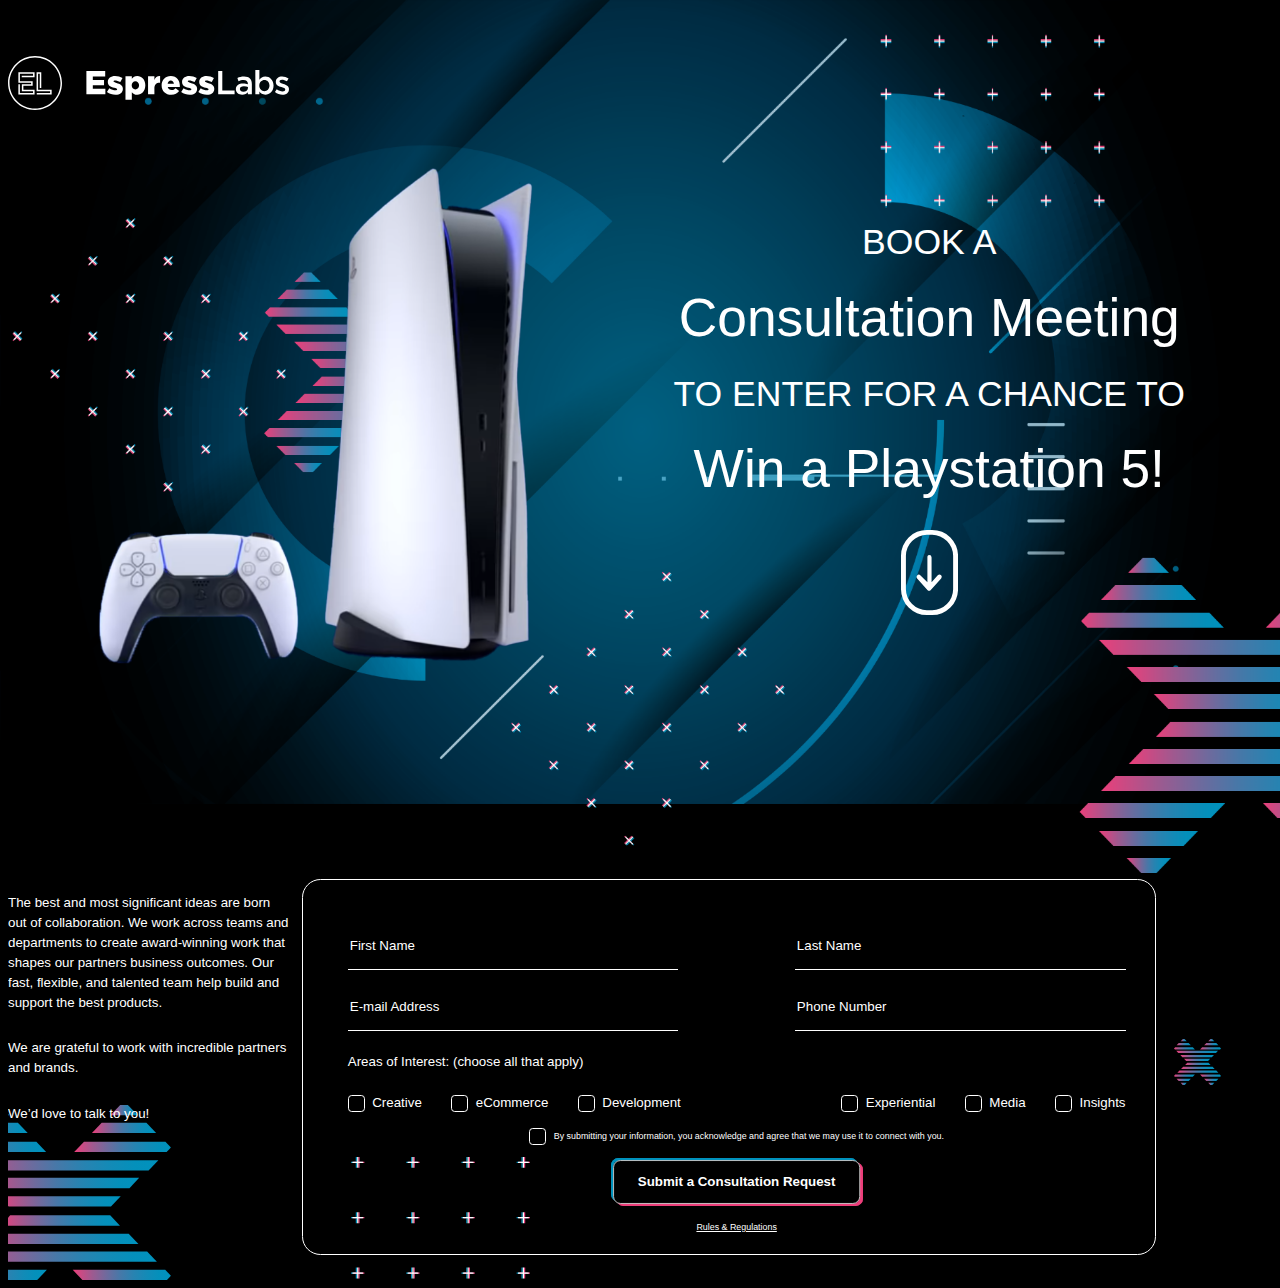
<file: app/index.html>
<!DOCTYPE html>
<html lang="en">
<head>
	<meta charset="utf-8">
    <meta name="viewport" content="width=device-width, initial-scale=1">
	<meta http-equiv="X-UA-Compatible" content="ie=edge">
	<title>EspressLabs</title>
	<link href="https://fonts.cdnfonts.com/css/gotham" rel="stylesheet">
	<link rel="stylesheet" href="https://stackpath.bootstrapcdn.com/bootstrap/5.0.0-alpha1/css/bootstrap.min.css" integrity="sha384-r4NyP46KrjDleawBgD5tp8Y7UzmLA05oM1iAEQ17CSuDqnUK2+k9luXQOfXJCJ4I" crossorigin="anonymous">
	<link rel="stylesheet" href="css/style.min.css">
</head>
<body>

<!-- start header -->
<header class="header">
	<div class="container-fluid">
		<a href="index.html" class="logo">
			<img src="img/logo.svg" alt="">
		</a>
	</div>
</header>
<!-- end header -->

<!-- start main screen -->
<div class="main-screen">
	<div class="container-fluid">
		<div class="main-screen__row">
			<div class="main-screen__col">
				<img src="img/ps.png" alt="" class="ps-img">
			</div>
			<div class="main-screen__col main-screen__col-content">

				
				<div class="h1">
<span class="xs">BOOK A</span> 
					<span class="xl">Consultation Meeting</span>
					<span class="xs">TO ENTER FOR A CHANCE TO</span>
					<span class="xl">Win a Playstation 5!</span>

				</div>

				<svg id="scroll-down" xmlns="http://www.w3.org/2000/svg" width="77" height="115" viewBox="0 0 77 115" class="scroll-down">
					<path id="Контур_1" data-name="Контур 1" d="M35.06,115h6.88A35.045,35.045,0,0,0,77,80.092V34.908A35.045,35.045,0,0,0,41.94,0H35.06A35.045,35.045,0,0,0,0,34.908V80.092A35.045,35.045,0,0,0,35.06,115ZM6.615,34.908A28.425,28.425,0,0,1,35.06,6.586h6.88A28.425,28.425,0,0,1,70.385,34.908V80.092A28.425,28.425,0,0,1,41.94,108.414H35.06A28.425,28.425,0,0,1,6.615,80.092Z" fill="#fff" fill-rule="evenodd"/>
					<path id="Контур_2" class="animated-arrow-down" data-name="Контур 2" d="M54.215,61.372a3.156,3.156,0,0,0-4.577,0L41.269,70.54V37.274A3.24,3.24,0,0,0,38,34c-1.831,0-2.354,1.441-2.354,3.274V70.54L26.361,61.5a3.156,3.156,0,0,0-4.577,0,3.191,3.191,0,0,0,0,4.191L35.646,81.018a3.156,3.156,0,0,0,4.577,0L54.215,65.694A3.367,3.367,0,0,0,54.215,61.372Z" fill="#fff"/>
				  </svg>
				  
			</div>
		</div>
	</div>
</div>
<!-- end main screen -->

<!-- start form section -->
<section class="form-section">
	<div class="container-fluid">
		<div class="form-section__row">
			<div class="form-section__col form-section__col--text">
				<p>
					The best and most significant ideas are born out of collaboration. We work across teams and departments to create
award-winning work that shapes our partners business outcomes. Our fast, flexible, and talented team help build and support the best products.

				</p>

				<p>
					We are grateful to work with incredible partners and brands.
				</p>

				<p>
					
We’d love to talk to you!
				</p>

			</div>
			<div class="form-section__col">
				<div class="form-wrapper">
					
					<form action="">

						<div class="form-row">
					
							<input type="text" placeholder="First Name" class="input">
							<input type="text" placeholder="Last Name" class="input">
						</div>

						<div class="form-row">
							<input type="text" placeholder="E-mail Address" class="input">
							<input type="text" placeholder="Phone Number" class="input">
						</div>

						<div class="form-title">
							Areas of Interest: (choose all that apply)
						</div>

						<div class="checkbox-list">

							<div class="checkbox-col">

								<div class="checkbox-wrapper">
									<input type="checkbox" id="1" class="checkbox">
									<label for="1" class="label"></label>
									<label for="1" class="text-label">Creative</label>
								</div>

								<div class="checkbox-wrapper">
									<input type="checkbox" id="2" class="checkbox">
									<label for="2" class="label"></label>
									<label for="2" class="text-label">eCommerce</label>
								</div>

								<div class="checkbox-wrapper">
									<input type="checkbox" id="3" class="checkbox">
									<label for="3" class="label"></label>
									<label for="3" class="text-label">Development</label>
								</div>

							</div>

							<div class="checkbox-col">

								<div class="checkbox-wrapper">
									<input type="checkbox" id="4" class="checkbox">
									<label for="4" class="label"></label>
									<label for="4" class="text-label">Experiential</label>
								</div>

								<div class="checkbox-wrapper">
									<input type="checkbox" id="5" class="checkbox">
									<label for="5" class="label"></label>
									<label for="5" class="text-label">Media</label>
								</div>

								<div class="checkbox-wrapper">
									<input type="checkbox" id="6" class="checkbox">
									<label for="6" class="label"></label>
									<label for="6" class="text-label">Insights</label>
								</div>

							</div>

							
						</div>

						

						<div class="checkbox-wrapper checkbox-wrapper--xs">
							<input type="checkbox" id="7" class="checkbox">
							<label for="7" class="label"></label>
							<label for="7" class="text-label">By submitting your information, you acknowledge and agree that we may use it to connect with you.</label>
						</div>

						<a href="" class="button">
							Submit a Consultation Request
						</a>

						<a href="" class="rules">
							Rules & Regulations
						</a>

						<img src="img/x2.svg" alt="" class="x2">
						<img src="img/x3.svg" alt="" class="x3">

					</form>
				</div>
			</div>
		</div>
	</div>
</section>
<!-- end form section -->

<!-- start footer -->
<!-- <footer class="footer">
	<div class="container-fluid">
		<div class="footer__content">
			<div class="footer-col">

				<div class="footer-row">
					<div class="footer-title">
						careers
					</div>
					<div class="footer-text">
						The best ideas are born out of collaboration. <br>
Want to work with us? Apply today!
					</div>
				</div>

				<div class="footer-row">
					<div class="footer-title">
						contact
					</div>
					<div class="footer-text">
						We are grateful to work with incredible partners and brands. <br>
We’d love to talk to you!
					</div>
				</div>

			</div>
			<div class="footer-col footer-col--form">
				<div class="footer-form-wrapper">
					<div class="footer-form-title">
						stay in the know
					</div>

					<form action="" class="footer-form">
						<input type="text" class="footer-input" placeholder="EMAIL">
						<button type="submit" class="footer-submit">Join</buttn>
					</form>
				</div>
			</div>
		</div>

		<div class="line-wrapper">
			<div class="line"></div>
		</div>

		<div class="footer__bottom">
			<div class="copy">©Espress Labs 2023</div>

			<div class="footer-social">

				<a href="">
					<img src="img/fb.svg" alt="">
				</a>

				<a href="">
					<img src="img/inst.svg" alt="">
				</a>

				<a href="">
					<img src="img/tw.svg" alt="">
				</a>

				<a href="">
					<img src="img/web.svg" alt="">
				</a>

				<a href="">
					<img src="img/in.svg" alt="">
				</a>
			</div>
		</div>
	</div>
</footer> -->
<!-- end footer -->

 <script
  src="https://code.jquery.com/jquery-3.5.1.slim.min.js"
  integrity="sha256-4+XzXVhsDmqanXGHaHvgh1gMQKX40OUvDEBTu8JcmNs="
  crossorigin="anonymous"></script>
	<script src="js/main.js"></script>
</body>
</html>
</file>
<file: app/css/style.min.css>
body{background:#000;background-image:url("../img/main-bg.png");background-size:100vw;background-repeat:no-repeat;font-family:"Gotham",sans-serif;color:#fff;line-height:1.4}.h1{margin-bottom:0;display:-webkit-box;display:-ms-flexbox;display:flex;-webkit-box-orient:vertical;-webkit-box-direction:normal;-ms-flex-direction:column;flex-direction:column;line-height:1.7}.h1 .xl{font-size:4.167vw;display:block}.h1 .xs{font-weight:300;display:block;font-size:2.778vw}.header{padding-top:3.762vw}.header .container-fluid{width:89.352vw;padding-left:0;padding-right:0}.logo img{width:21.991vw}.main-screen__row{display:-webkit-box;display:-ms-flexbox;display:flex;-webkit-box-align:center;-ms-flex-align:center;align-items:center;-webkit-box-pack:justify;-ms-flex-pack:justify;justify-content:space-between;padding-top:4vw}.ps-img{width:34vw;margin-left:7vw}.main-screen .container-fluid{width:97vw}.main-screen__col-content{width:50.058vw;text-align:center}.scroll-down{width:4.456vw}.animated-arrow-down{-webkit-animation-duration:2.5s;animation-duration:2.5s;-webkit-animation-name:animated-arrow-down;animation-name:animated-arrow-down;-webkit-animation-iteration-count:infinite;animation-iteration-count:infinite;color:#fff}@-webkit-keyframes animated-arrow-down{0%{-webkit-transform:translateY(-20%);transform:translateY(-20%);opacity:0}50%{opacity:1}75%{opacity:0}100%{-webkit-transform:translateY(20%);transform:translateY(20%);opacity:0}}@keyframes animated-arrow-down{0%{-webkit-transform:translateY(-20%);transform:translateY(-20%);opacity:0}50%{opacity:1}75%{opacity:0}100%{-webkit-transform:translateY(20%);transform:translateY(20%);opacity:0}}.form-section{padding-top:15.5vw;padding-bottom:2.025vw}.form-section .container-fluid{width:89.699vw;max-width:89.699vw}.form-section__row{display:-webkit-box;display:-ms-flexbox;display:flex;-webkit-box-pack:justify;-ms-flex-pack:justify;justify-content:space-between}.form-section__col--text{width:21.991vw;font-size:1.042vw}.form-section__col--text p{line-height:1.5;margin-bottom:2vw}.form-wrapper{width:60.764vw;padding:2.315vw 2.315vw 1.5vw 3.472vw;border:1px solid #fff;border-radius:1.447vw}.form-row{display:-webkit-box;display:-ms-flexbox;display:flex;-webkit-box-pack:justify;-ms-flex-pack:justify;justify-content:space-between}.input{width:25.521vw;padding-bottom:1.2vw;padding-top:2.2vw;background:rgba(0,0,0,0);border:none;border-bottom:1px solid #fff;outline:none;color:#fff;display:block;line-height:1.2;font-family:sans-serif;display:block}.input::-webkit-input-placeholder{font-weight:500;color:#fff}.input::-moz-placeholder{font-weight:500;color:#fff}.input:-ms-input-placeholder{font-weight:500;color:#fff}.input::-ms-input-placeholder{font-weight:500;color:#fff}.input::placeholder{font-weight:500;color:#fff}.input::-webkit-input-placeholder{color:#fff}.input::-moz-placeholder{color:#fff}.form-title{font-size:1.042vw;font-weight:500;padding-top:1.736vw;padding-bottom:1.736vw}.checkbox-list{display:-webkit-box;display:-ms-flexbox;display:flex}.checkbox-list{display:-webkit-box;display:-ms-flexbox;display:flex;-webkit-box-pack:justify;-ms-flex-pack:justify;justify-content:space-between}.checkbox-col{display:-webkit-box;display:-ms-flexbox;display:flex}.checkbox-wrapper{margin-left:2.3vw;display:-webkit-box;display:-ms-flexbox;display:flex;-webkit-box-align:center;-ms-flex-align:center;align-items:center}.checkbox-wrapper:first-child{margin-left:0}.label{width:1.157vw;height:1.157vw;border:1px solid #fff;margin-bottom:0;border-radius:.289vw;cursor:pointer;margin-right:.6vw}.checkbox{display:none;margin-bottom:0}.text-label{cursor:pointer;margin-bottom:0;font-size:1.042vw;font-family:sans-serif}.checkbox:checked+.label{background-image:url("../img/check.svg");background-size:70%;background-position:center;background-repeat:no-repeat}.checkbox-wrapper--xs{margin-left:auto;margin-right:auto;display:-webkit-box;display:-ms-flexbox;display:flex;-webkit-box-pack:center;-ms-flex-pack:center;justify-content:center;margin-top:1.2vw;margin-bottom:.5vw}.checkbox-wrapper--xs .text-label{font-size:.694vw}.button{width:19.676vw;height:3.8vw;display:-webkit-box;display:-ms-flexbox;display:flex;-webkit-box-pack:center;-ms-flex-pack:center;justify-content:center;-webkit-box-align:center;-ms-flex-align:center;align-items:center;background:url("../img/button.svg");background-size:100%;background-repeat:no-repeat;margin-left:auto;margin-right:auto;margin-top:1vw;font-size:1.042vw;font-weight:700;color:#fff;text-decoration:none}.button:hover{color:#fff}.rules{font-size:.694vw;text-decoration:underline;margin-left:auto;margin-right:auto;display:block;text-align:center;margin-top:1.157vw;color:#fff;text-decoration:underline;line-height:1.5}.rules:hover{color:#fff}.form-section{background:url("../img/x.svg");background-repeat:no-repeat;background-position:bottom -2.894vw left -4.63vw;background-size:17.361vw;position:relative;overflow:hidden}.x2{position:absolute;bottom:0;left:26.794vw;width:14.005vw;-webkit-transform:translateY(47%);-ms-transform:translateY(47%);transform:translateY(47%)}.x3{position:absolute;top:28vw;right:4vw;width:3.646vw}.footer{padding-top:2.083vw;padding-bottom:2.315vw}.footer .container-fluid{width:93.75vw;max-width:93.75vw}.footer__content{margin-bottom:2.315vw;display:-webkit-box;display:-ms-flexbox;display:flex}.footer-col{width:50%;border-right:1px solid #fff}.footer-col:last-child{border-right:none}.footer-row{display:-webkit-box;display:-ms-flexbox;display:flex;-webkit-box-align:center;-ms-flex-align:center;align-items:center;margin-bottom:1.331vw}.footer-row:last-child{margin-bottom:0}.footer-title{text-transform:uppercase;min-width:13.889vw;font-size:2.315vw}.footer-text{font-size:.694vw}.footer-col--form{display:-webkit-box;display:-ms-flexbox;display:flex;-webkit-box-align:end;-ms-flex-align:end;align-items:flex-end;-webkit-box-pack:end;-ms-flex-pack:end;justify-content:flex-end}.footer-form-title{text-transform:uppercase;font-size:1.157vw;margin-bottom:.579vw}.footer-form{display:-webkit-box;display:-ms-flexbox;display:flex;-webkit-box-align:center;-ms-flex-align:center;align-items:center;height:1.852vw}.footer-input{height:100%;width:17.477vw;background:rgba(0,0,0,0);border:1px solid #fff;margin-right:.81vw;color:#fff;padding-left:1vw;font-size:.926vw}.footer-input::-webkit-input-placeholder{color:#fff;font-size:.926vw}.footer-input::-moz-placeholder{color:#fff;font-size:.926vw}.footer-input:-ms-input-placeholder{color:#fff;font-size:.926vw}.footer-input::-ms-input-placeholder{color:#fff;font-size:.926vw}.footer-input::placeholder{color:#fff;font-size:.926vw}.footer-submit{height:100%;width:4.34vw;background:#fff;color:#000;border:none;text-transform:uppercase;font-size:.926vw}.line-wrapper{display:-webkit-box;display:-ms-flexbox;display:flex;-webkit-box-pack:end;-ms-flex-pack:end;justify-content:flex-end}.line{width:80.44vw;height:1px;background:#fff;margin-bottom:1.1vw}.copy{font-size:.694vw}.footer__bottom{display:-webkit-box;display:-ms-flexbox;display:flex;-webkit-box-pack:justify;-ms-flex-pack:justify;justify-content:space-between}.footer-social a{text-decoration:none;margin-left:1.157vw}.footer-social a img{width:1.157vw}@media only screen and (max-width: 800px){body{background-image:url("../img/mobile-bg.png");background-size:293.846vw;background-position:top center}.logo img{width:66.667vw}.header{padding-top:5.128vw}.main-screen__row{-webkit-box-orient:vertical;-webkit-box-direction:normal;-ms-flex-direction:column;flex-direction:column}.ps-img{margin-left:0;width:55.641vw}.main-screen__row{padding-top:9.41vw}.main-screen__col-content{width:98vw}.h1{margin-top:5.128vw}.h1 .xl{font-size:8.718vw}.h1 .xs{font-size:6.154vw}.scroll-down{width:10.128vw}.form-section{padding-top:42vw;background-image:none}.form-section .container-fluid{width:98vw;max-width:98vw}.form-section__row{-webkit-box-orient:vertical;-webkit-box-direction:normal;-ms-flex-direction:column;flex-direction:column}.form-section__col--text{width:100%;font-size:3.59vw}.form-section__col--text p{margin-bottom:5vw}.form-wrapper{width:100%;border-radius:6.41vw;padding:15.385vw 7.692vw;margin-top:10vw}.input{width:100%;font-size:3.59vw;padding-bottom:4.615vw;padding-top:4.615vw;display:block}.form-row{-webkit-box-orient:vertical;-webkit-box-direction:normal;-ms-flex-direction:column;flex-direction:column}.form-title{font-size:3.59vw;padding-bottom:10vw;padding-top:10vw}.checkbox-col{-webkit-box-orient:vertical;-webkit-box-direction:normal;-ms-flex-direction:column;flex-direction:column}.checkbox-wrapper{margin-left:0;margin-bottom:4vw}.text-label{font-size:3.59vw}.label{width:5.128vw;min-width:5.128vw;height:5.128vw;border-radius:.769vw;margin-right:3vw}.checkbox-wrapper--xs .text-label{font-size:2.564vw}.button{width:68.462vw;height:13vw;margin-top:5vw;font-size:3.59vw}.rules{margin-top:5vw;font-size:2.564vw}.x3{width:14.615vw;top:108vw;right:10vw}.x2{position:absolute;bottom:-8vw;left:61vw;width:26vw}.form-section{padding-bottom:4vw}.footer{padding-top:2.431vw;padding-bottom:2.431vw}.footer .container-fluid{width:79.487vw}.footer__content{-webkit-box-orient:vertical;-webkit-box-direction:normal;-ms-flex-direction:column;flex-direction:column}.footer-col{border-right:none}.footer-col--form{-webkit-box-pack:center;-ms-flex-pack:center;justify-content:center}.footer-col{width:100%;border:none}.footer-row{-webkit-box-orient:vertical;-webkit-box-direction:normal;-ms-flex-direction:column;flex-direction:column;text-align:center}.line{width:100%}.footer__bottom{-webkit-box-orient:vertical;-webkit-box-direction:reverse;-ms-flex-direction:column-reverse;flex-direction:column-reverse;-webkit-box-align:center;-ms-flex-align:center;align-items:center}.footer-title{font-size:10.256vw}.footer-text{font-size:3.077vw;width:80vw;margin-left:auto;margin-right:auto}.footer-row{margin-bottom:4.615vw}.footer-row br{display:none}.footer-form-wrapper{width:100%;margin-top:12.308vw}.footer-form-title{text-align:center;font-size:5.128vw}.footer-form{height:8.205vw;-webkit-box-pack:justify;-ms-flex-pack:justify;justify-content:space-between;margin-bottom:10.513vw}.footer-input{width:58.974vw;font-size:4.103vw}.footer-input::-webkit-input-placeholder{font-size:4.103vw}.footer-input::-moz-placeholder{font-size:4.103vw}.footer-input:-ms-input-placeholder{font-size:4.103vw}.footer-input::-ms-input-placeholder{font-size:4.103vw}.footer-input::placeholder{font-size:4.103vw}.footer-submit{width:16.667vw;font-size:4.103vw}.line{margin-bottom:4.872vw}.footer-social a{margin-left:2.564vw;margin-right:2.564vw}.footer-social a img{width:5.128vw}.copy{font-size:3.077vw;padding-bottom:5vw;padding-top:6.667vw}}
</file>
